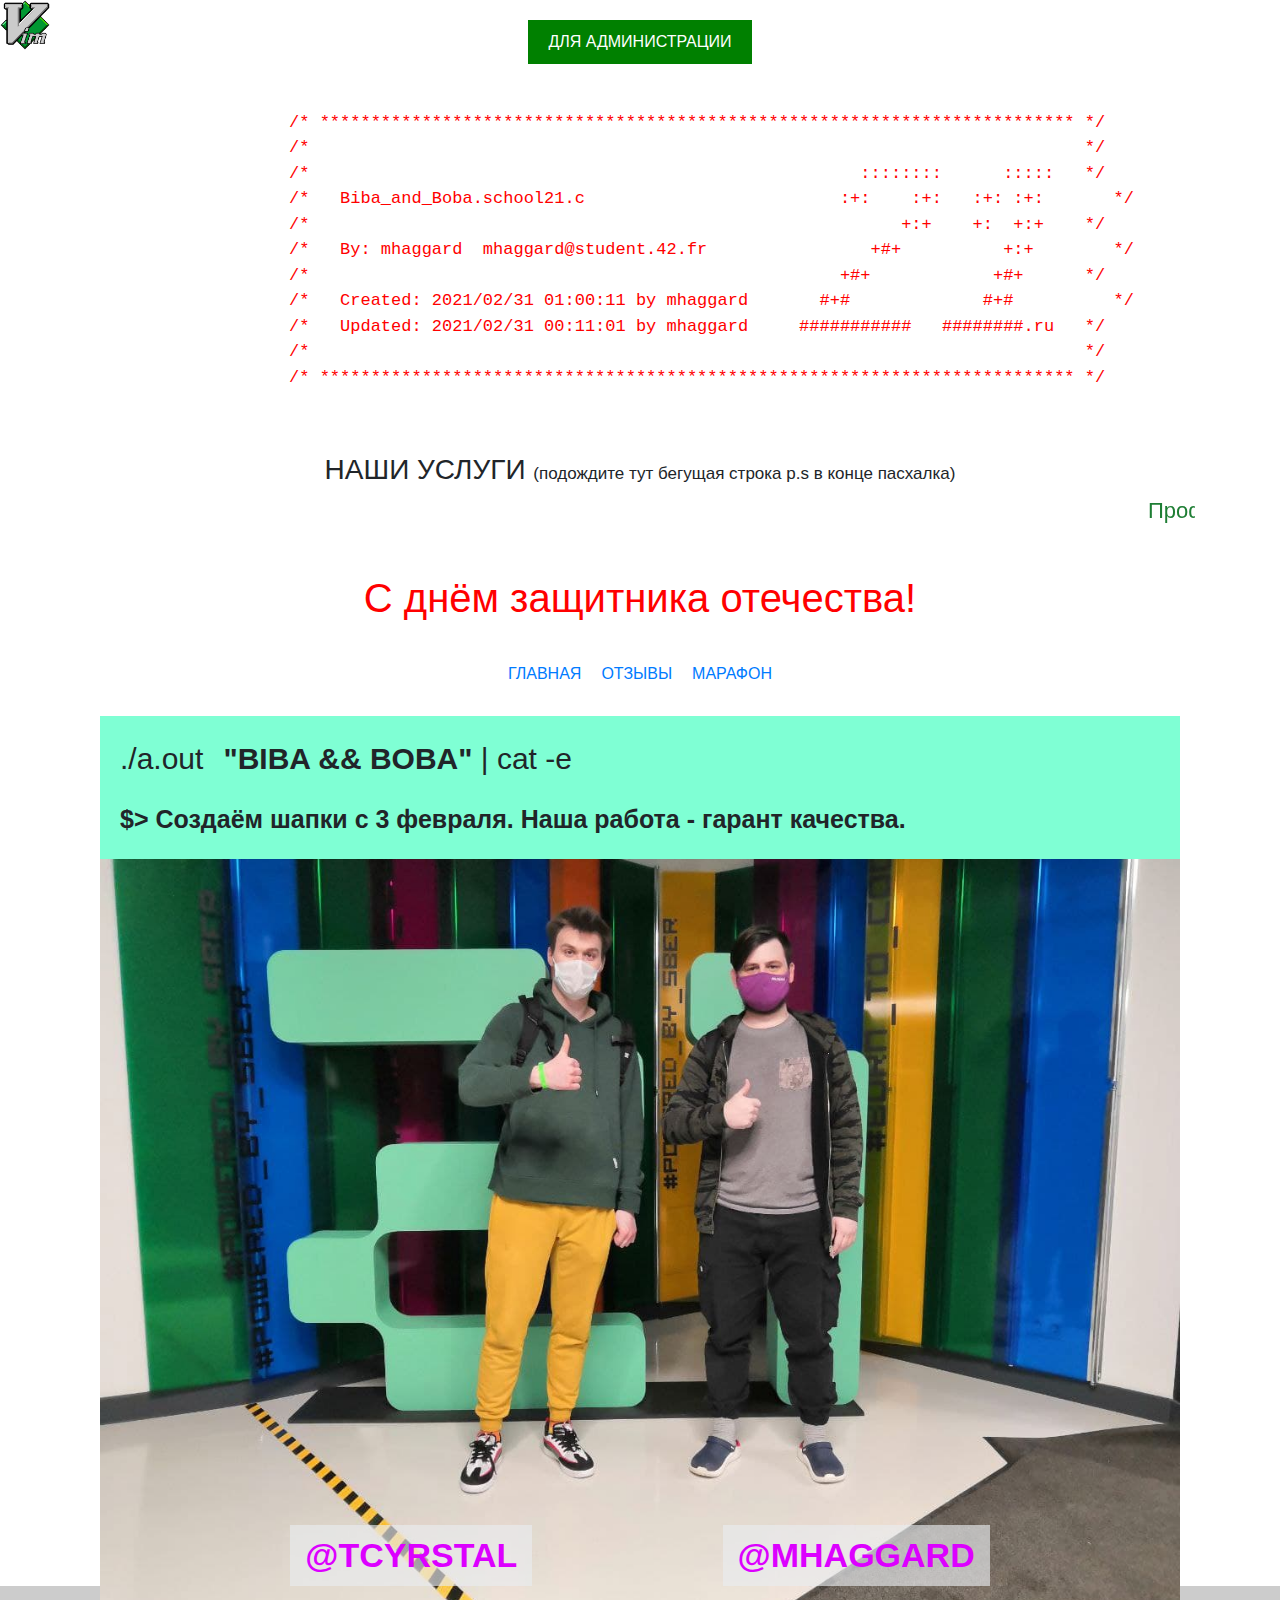
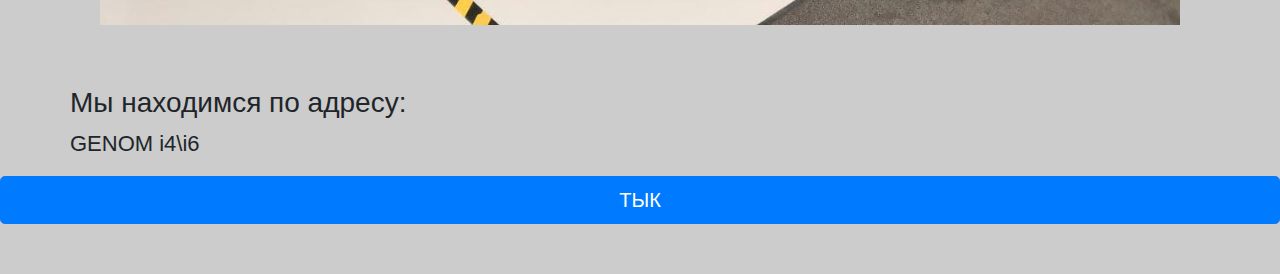
<file: index.html>
<!DOCTYPE html>
<html lang="en">
<head>
    <meta charset="UTF-8">
    <title>ft_putchar</title>
    <link rel="icon" type="imgage/x-icon" href="img/c29ee2bd3200497e.gif">
    <script src="https://ajax.googleapis.com/ajax/libs/jquery/3.5.1/jquery.min.js"></script>
    <link rel="stylesheet" href="https://maxcdn.bootstrapcdn.com/bootstrap/4.0.0/css/bootstrap.min.css" integrity="sha384-Gn5384xqQ1aoWXA+058RXPxPg6fy4IWvTNh0E263XmFcJlSAwiGgFAW/dAiS6JXm" crossorigin="anonymous">
    <script src="https://maxcdn.bootstrapcdn.com/bootstrap/4.0.0/js/bootstrap.min.js" integrity="sha384-JZR6Spejh4U02d8jOt6vLEHfe/JQGiRRSQQxSfFWpi1MquVdAyjUar5+76PVCmYl" crossorigin="anonymous"></script>
    <link rel="stylesheet" href="./css/style.css">
    <script src="js/script.js"></script>

</head>
<body>
    <div class="container">
        <button class="adm" data-toggle="modal"  data-target="#myModal2" >ДЛЯ АДМИНИСТРАЦИИ</button>
        <div class="header_top">
            <pre>
                <code>
                    /* ************************************************************************** */
                    /*                                                                            */
                    /*                                                      ::::::::      :::::   */
                    /*   Biba_and_Boba.school21.c                         :+:    :+:   :+: :+:	  */
                    /*                                                          +:+    +:  +:+    */
                    /*   By: mhaggard  mhaggard@student.42.fr                +#+          +:+ 	  */
                    /*                                                    +#+            +#+      */
                    /*   Created: 2021/02/31 01:00:11 by mhaggard       #+#             #+# 	  */
                    /*   Updated: 2021/02/31 00:11:01 by mhaggard     ###########   ########.ru   */
                    /*                                                                            */
                    /* ************************************************************************** */
            </code>
            </pre>
        </div>
        <header>
            <div class="run-line">
                <h3>НАШИ УСЛУГИ <span>(подождите тут бегущая строка p.s в конце пасхалка)</span></h3>
                <marquee class="run">Профессиональная установка шапок, настройка VIM (добавление цифр, выход из VIM, открытие второго терминала), удаление папок, делаем git commit c февраля 2021! Лол, пасхалки не будет =)</marquee>
            </div>
            <div>
                <h1 class="prasd">С днём защитника отечества!</h1>
            </div>
            <nav class="menu">
                <a href="./">ГЛАВНАЯ</a>
                <a href="./feedback.html">ОТЗЫВЫ</a>
                <a href="./marathon.html">МАРАФОН</a>
            </nav>
        </header>
        <div class="container">
            <div class="row">
                <div class="col-md-12">
                    <div class="title-main">
                        <div class="title"><span class="a-out">./a.out</span>"<span class="c-one">B</span><span class="c-two">I</span><span class="c-three">B</span><span class="c-four">A</span> && BOBA" <span class="a-out">| cat -e</span></div>
                        <div class="pre-title">
                            $> Создаём шапки с 3 февраля. Наша работа - гарант качества.
                        </div>
                    </div>
                    <img class="img-main" src="img/photo_2021-02-20_16-33-51 (3).jpg">
                    <div class="nickname">
                        <div>@TCYRSTAL</div>
                        <div>@MHAGGARD</div>
                    </div>
                </div>
            </div>

        </div>
    </div>
    <footer>
        <div class="container">
            <div class="row addres">
                <h3>Мы находимся по адресу:</h3>
                <p>GENOM i4\i6</p>
            </div>
        </div>
        <button type="button" class="btn btn-primary btn-lg" data-toggle="modal" data-target="#myModal">
            ТЫК
        </button>
        <a name="admin"></a>
    </footer>
    <!-- Модальное окно -->
    <div class="modal fade" id="myModal" tabindex="-1" role="dialog" aria-labelledby="myModalLabel" aria-hidden="true">
        <div class="modal-dialog" role="document">
            <div class="modal-content">
                <div class="modal-header">
                    <h4 class="modal-title" id="myModalLabel">Ну что ДОТЫКАЛСЯ!</h4>
                </div>
                <div class="modal-body">
                    <img src="img/2021-02-21_18-37-44.png">
                </div>
                <div class="modal-footer">
                    <button type="button" class="btn btn-secondary" data-dismiss="modal">Получть тиж</button>
                </div>
            </div>
        </div>
    </div>
    <div class="modal fade" id="myModal2" tabindex="-1" role="dialog" aria-labelledby="myModalLabel" aria-hidden="true">
        <div class="modal-dialog" role="document">
            <div class="modal-content">
                <div class="modal-header">
                </div>
                <div class="modal-body">
                    <h3 class="adm-h">Для Администрации Школы</h3>
                    <p class="adm-p">Всё это является лишь шуткой. Мы не предоставляем никаких улуг (соре). Мы просто веселые ребята.</p>
                </div>
                <div class="modal-footer">
                    <button type="button" class="btn btn-secondary" data-dismiss="modal">Закрыть</button>
                </div>
            </div>
        </div>
    </div>
</body>
</html>
</file>
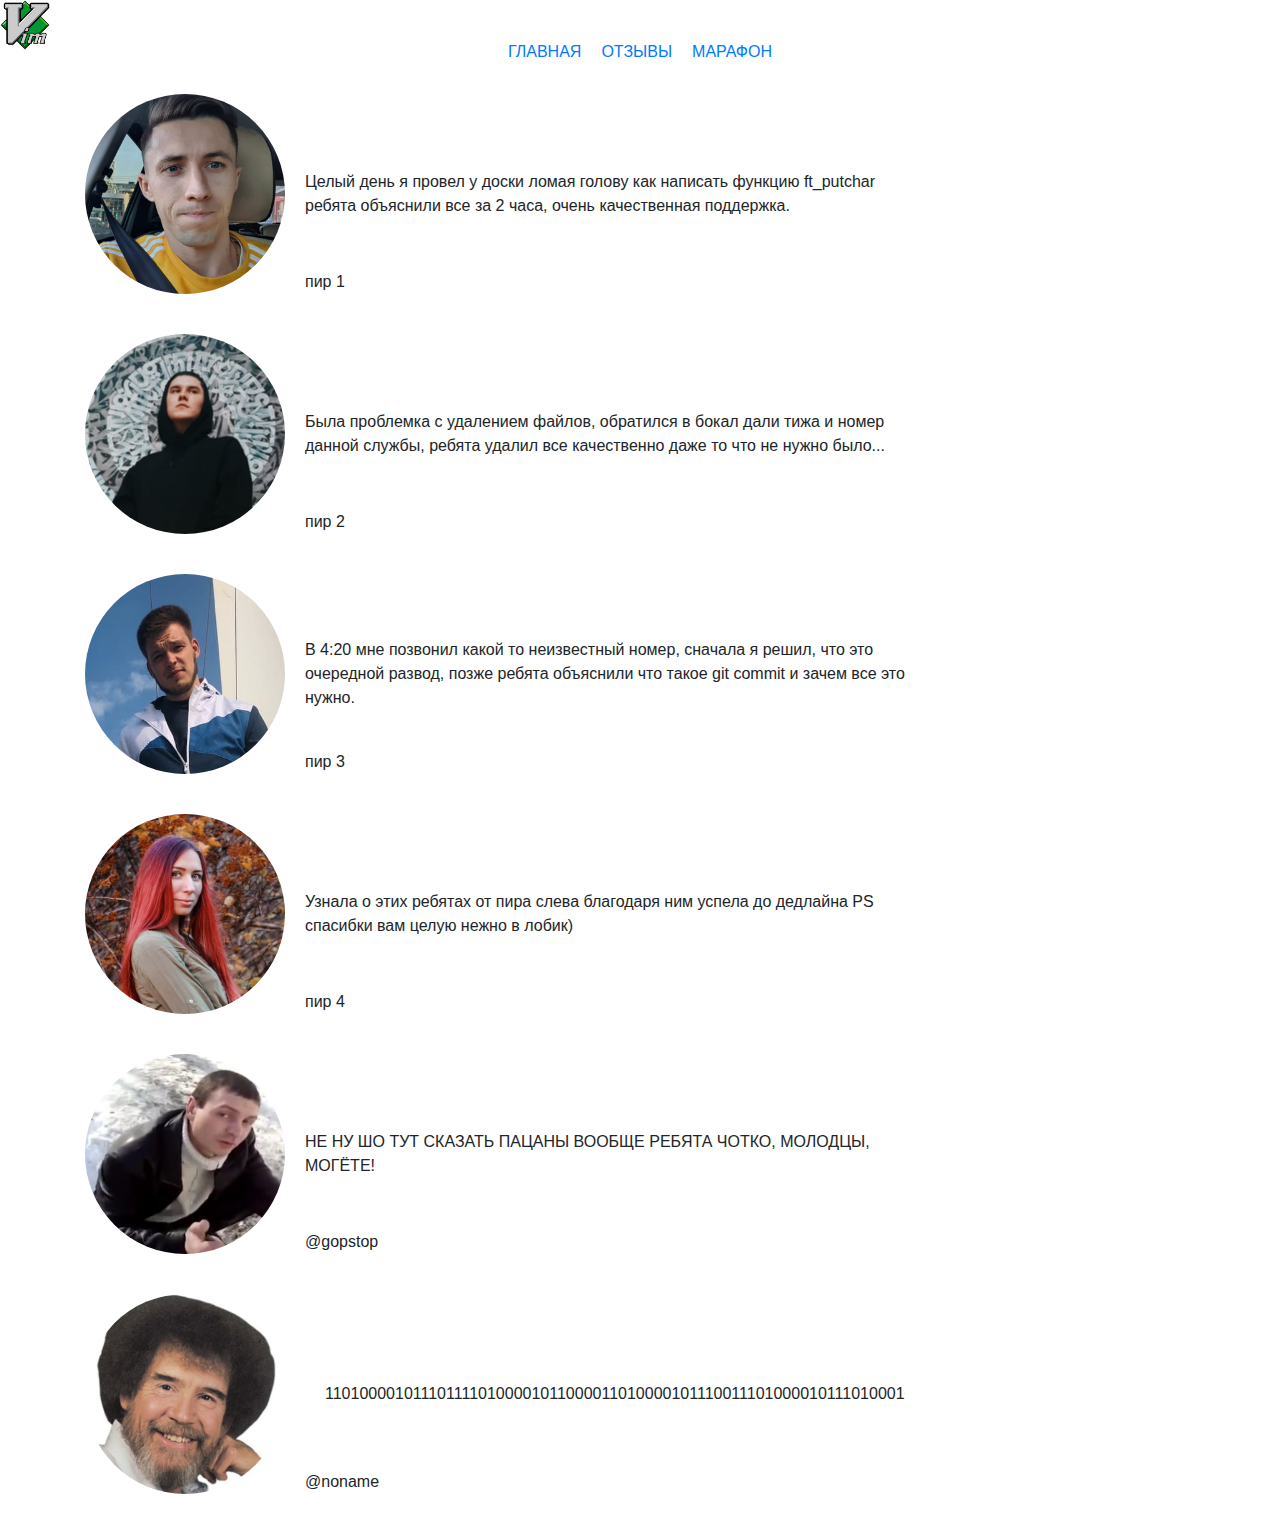
<file: feedback.html>
<!DOCTYPE html>
<html lang="en">
<head>
    <meta charset="UTF-8">
    <title>ft_putnumber</title>
    <link rel="icon" type="imgage/x-icon" href="img/c29ee2bd3200497e.gif">
    <link rel="stylesheet" href="https://maxcdn.bootstrapcdn.com/bootstrap/4.0.0/css/bootstrap.min.css" integrity="sha384-Gn5384xqQ1aoWXA+058RXPxPg6fy4IWvTNh0E263XmFcJlSAwiGgFAW/dAiS6JXm" crossorigin="anonymous">
    <script src="https://maxcdn.bootstrapcdn.com/bootstrap/4.0.0/js/bootstrap.min.js" integrity="sha384-JZR6Spejh4U02d8jOt6vLEHfe/JQGiRRSQQxSfFWpi1MquVdAyjUar5+76PVCmYl" crossorigin="anonymous"></script>
    <link rel="stylesheet" href="css/style.css">
    <script src="js/script.js"></script>
</head>
<body>
    <header style="margin-top: 40px">
        <nav class="menu">
            <a href="./">ГЛАВНАЯ</a>
            <a href="./feedback.html">ОТЗЫВЫ</a>
            <a href="./marathon.html">МАРАФОН</a>
        </nav>
    </header>
    <div class="container">
        <div class="feedback-main">
            <div class="feedback-item">
                <div class="f-image">
                    <img src="img/Дядя Лёша.jpg">
                </div>
                <div class="f-text">
                    Целый день я провел у доски ломая голову как написать функцию ft_putchar ребята объяснили все за 2 часа, очень качественная поддержка.
                </div>
                <div class="from-who">
                    пир 1
                </div>
            </div>
            <div class="feedback-item">
                <div class="f-image">
                    <img src="img/булат.jpg">
                </div>
                <div class="f-text">
                    Была проблемка с удалением файлов,
                    обратился в бокал дали тижа и номер
                    данной службы, ребята удалил все качественно даже то что не нужно было...
                </div>
                <div class="from-who">
                    пир 2
                </div>
            </div>
            <div class="feedback-item">
                <div class="f-image">
                    <img src="img/никита.jpg">
                </div>
                <div class="f-text">
                    В 4:20 мне позвонил какой то неизвестный номер, сначала я решил, что это очередной развод,
                    позже ребята объяснили что такое git commit и зачем все это нужно.
                </div>
                <div class="from-who">
                    пир 3
                </div>
            </div>
            <div class="feedback-item">
                <div class="f-image">
                    <img src="img/лиля.jpg">
                </div>
                <div class="f-text">
                    Узнала о этих ребятах от пира слева
                    благодаря ним успела до дедлайна
                    PS  спасибки вам целую нежно в лобик)
                </div>
                <div class="from-who">
                    пир 4
                </div>
            </div>
            <div class="feedback-item">
                <div class="f-image">
                    <img src="img/какой%20то%20рандом%20(пацаны%20вообще%20ребята).jpg" height="640" width="640"/>
                </div>
                <div class="f-text">
                    НЕ НУ ШО ТУТ СКАЗАТЬ
                    ПАЦАНЫ ВООБЩЕ РЕБЯТА
                    ЧОТКО, МОЛОДЦЫ, МОГЁТЕ!
                </div>
                <div class="from-who">
                    @gopstop
                </div>
            </div>
            <div class="feedback-item">
                <div class="f-image">
                    <img src="img/какой%20то%20хуй.jpg">
                </div>
                <div class="f-text">
                    <div class="f-text-lol">
                    [base64]
                    </div>
                </div>
                <div class="from-who">
                    @noname
                </div>
            </div>
        </div>
    </div>
</body>
</html>
</file>
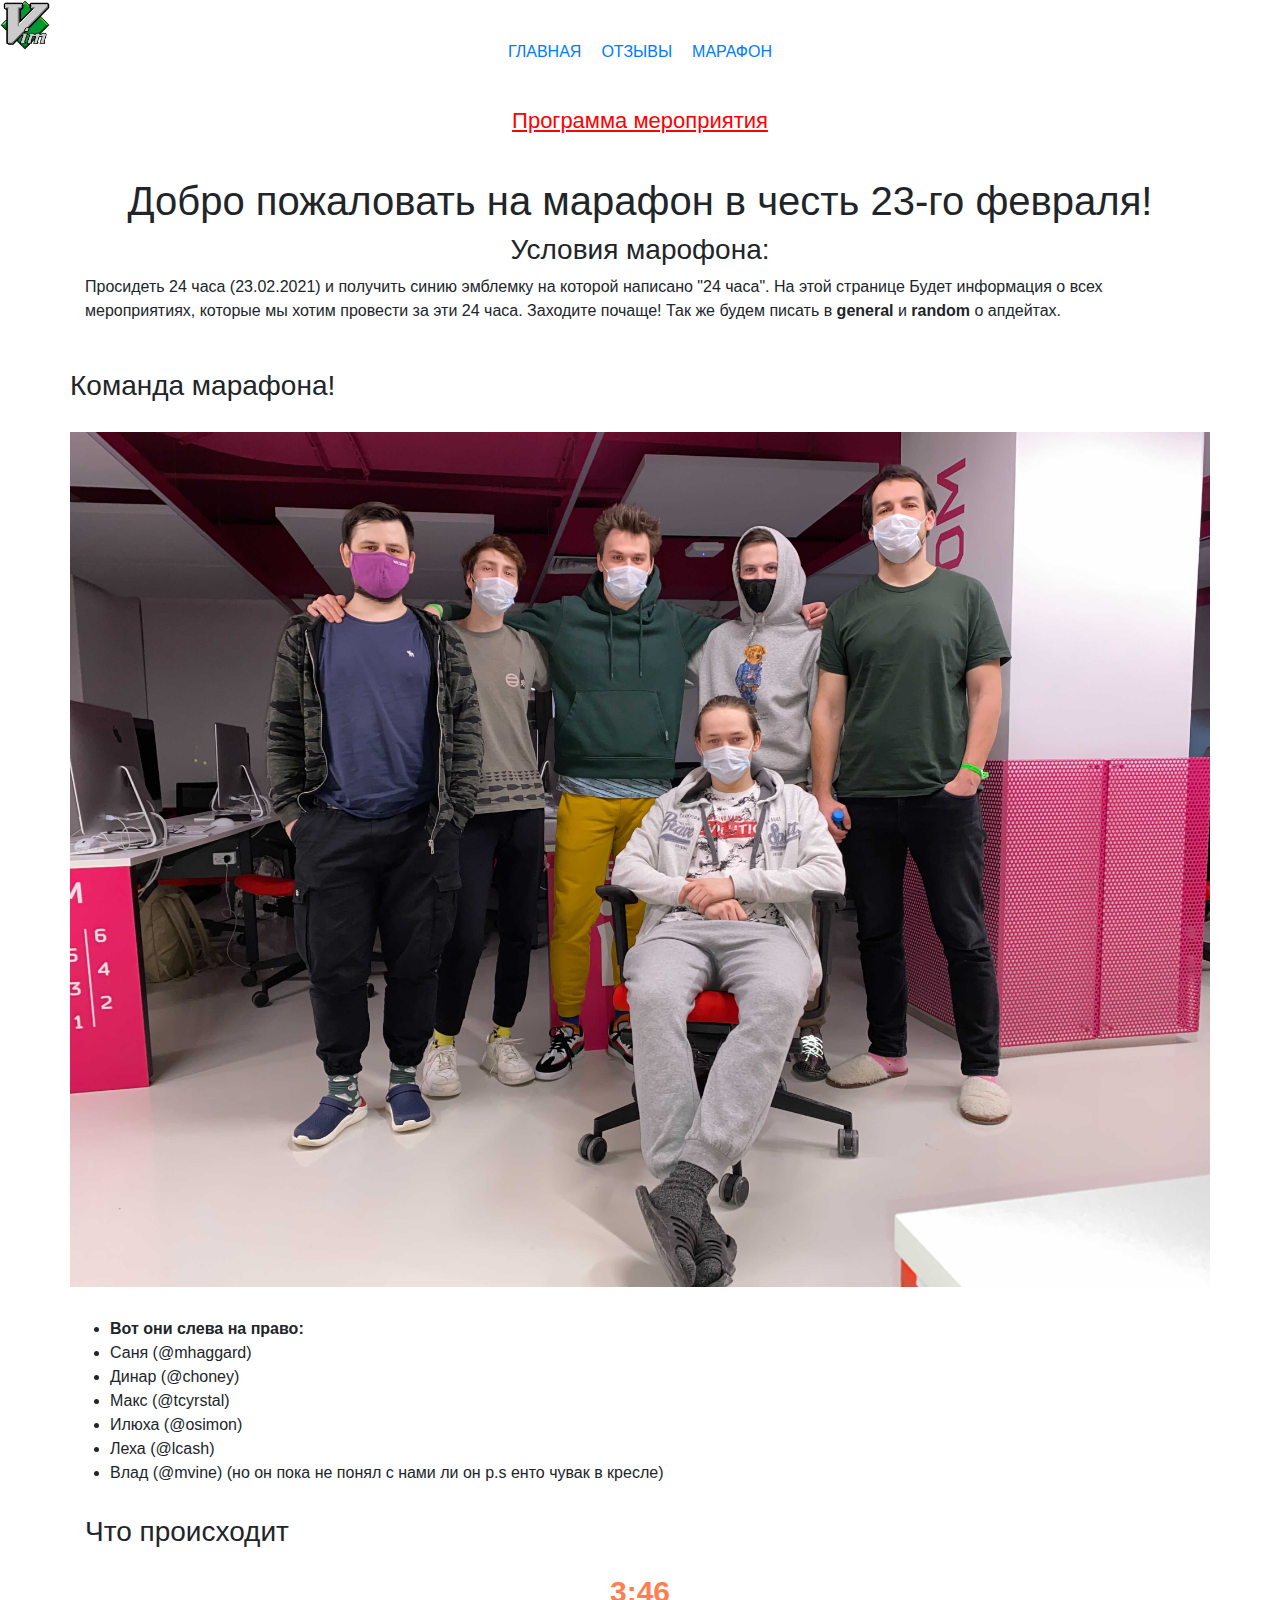
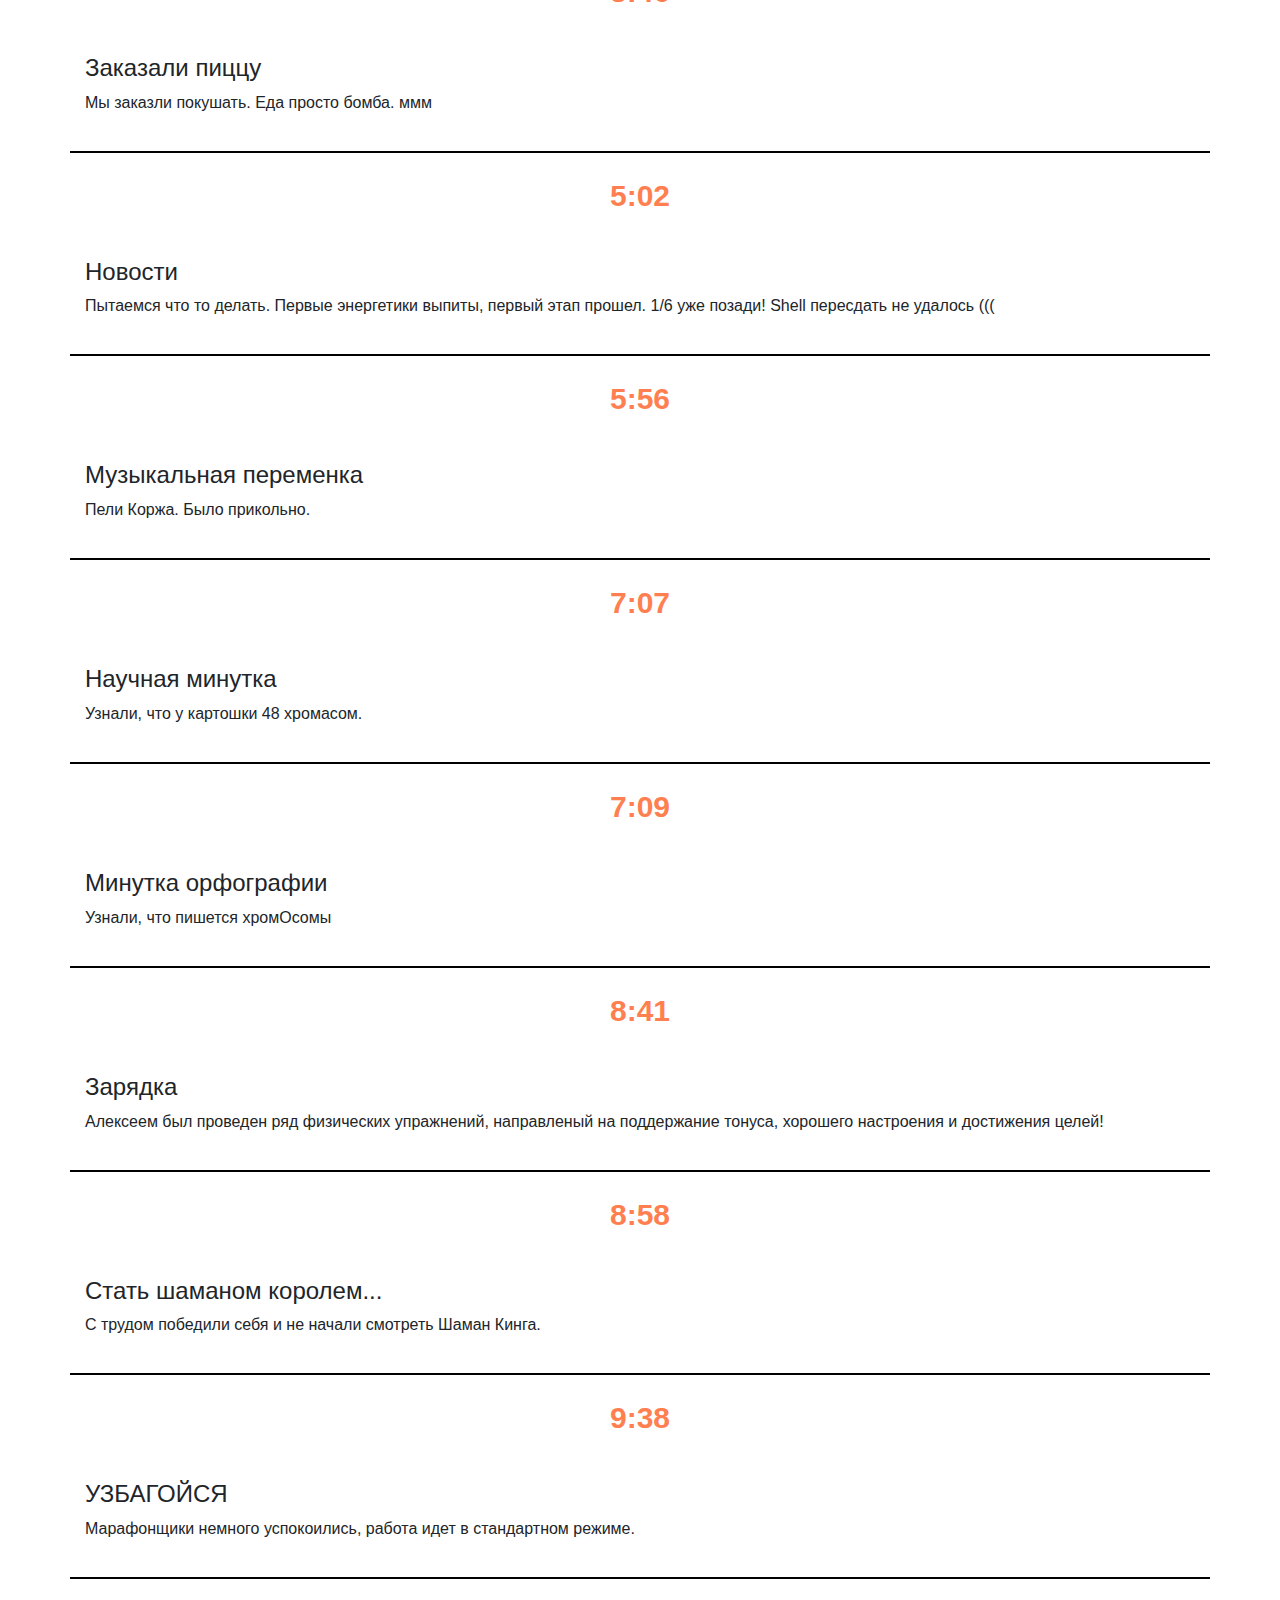
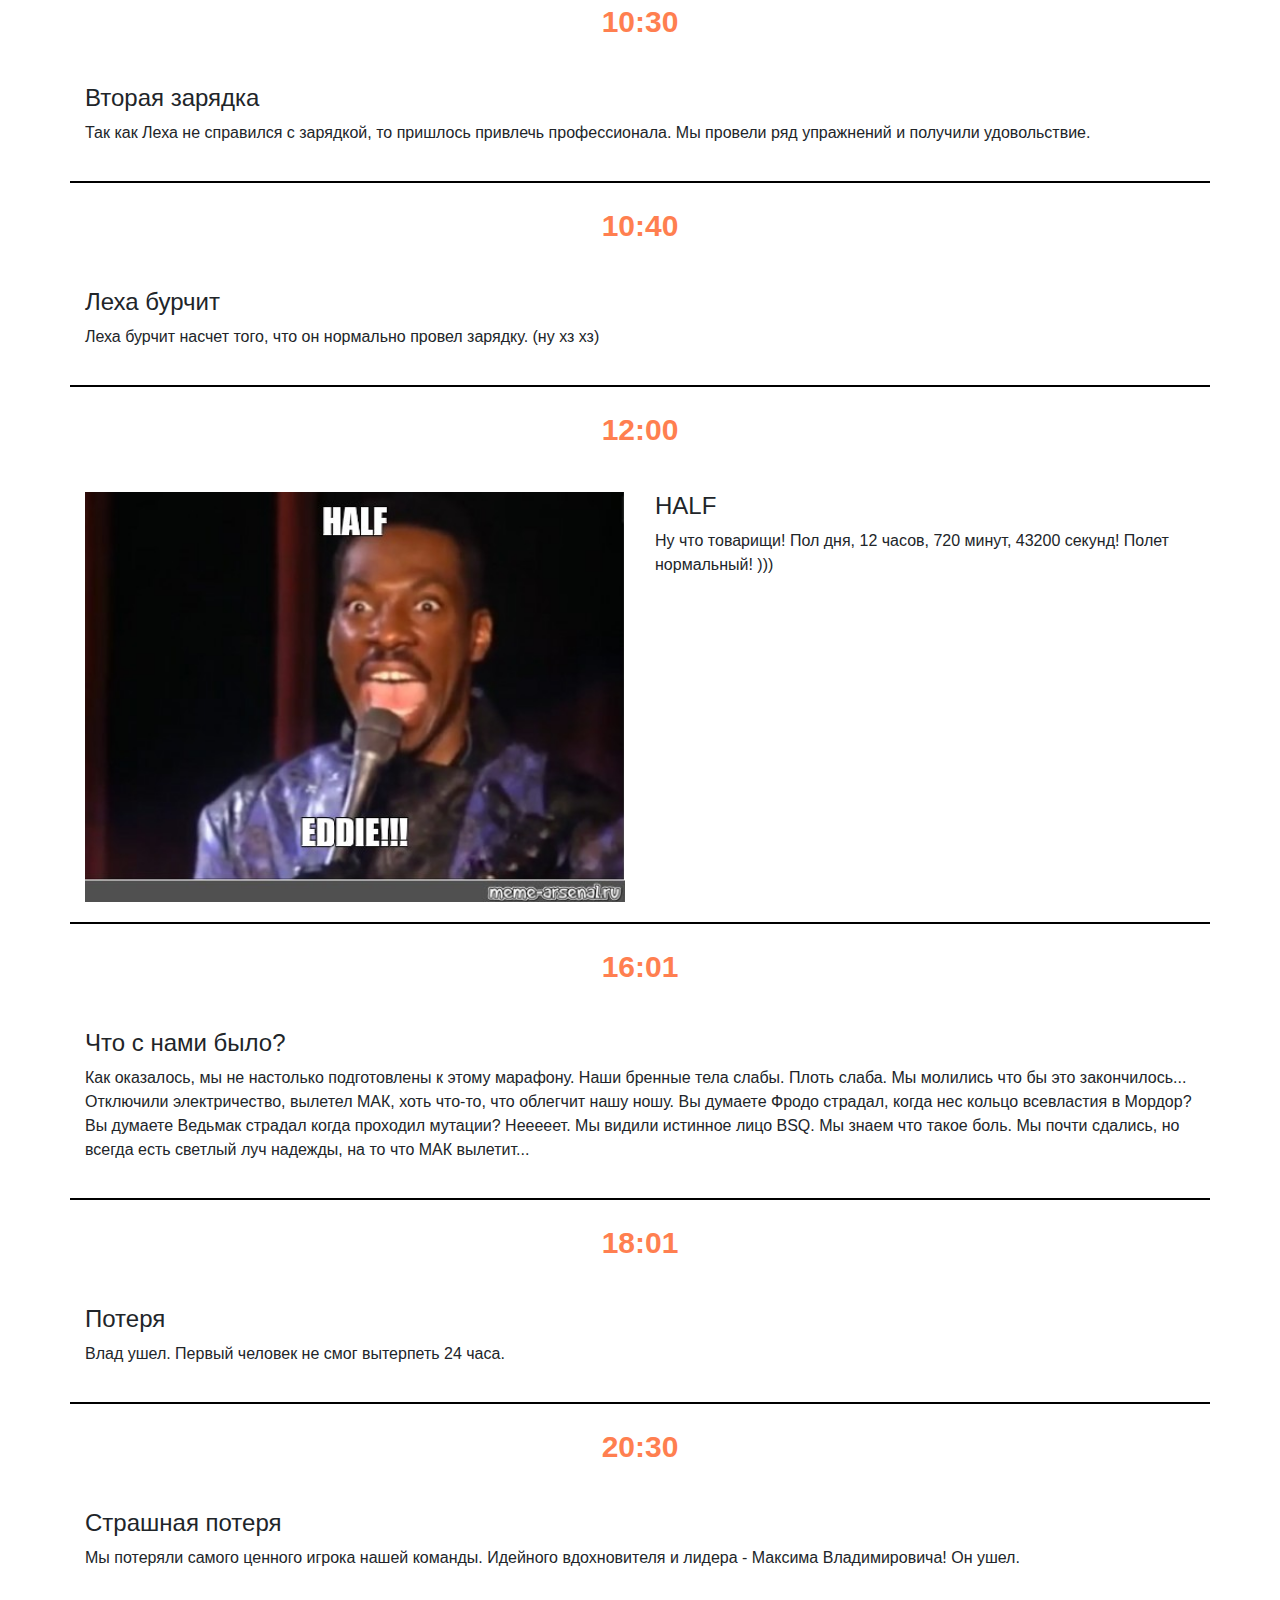
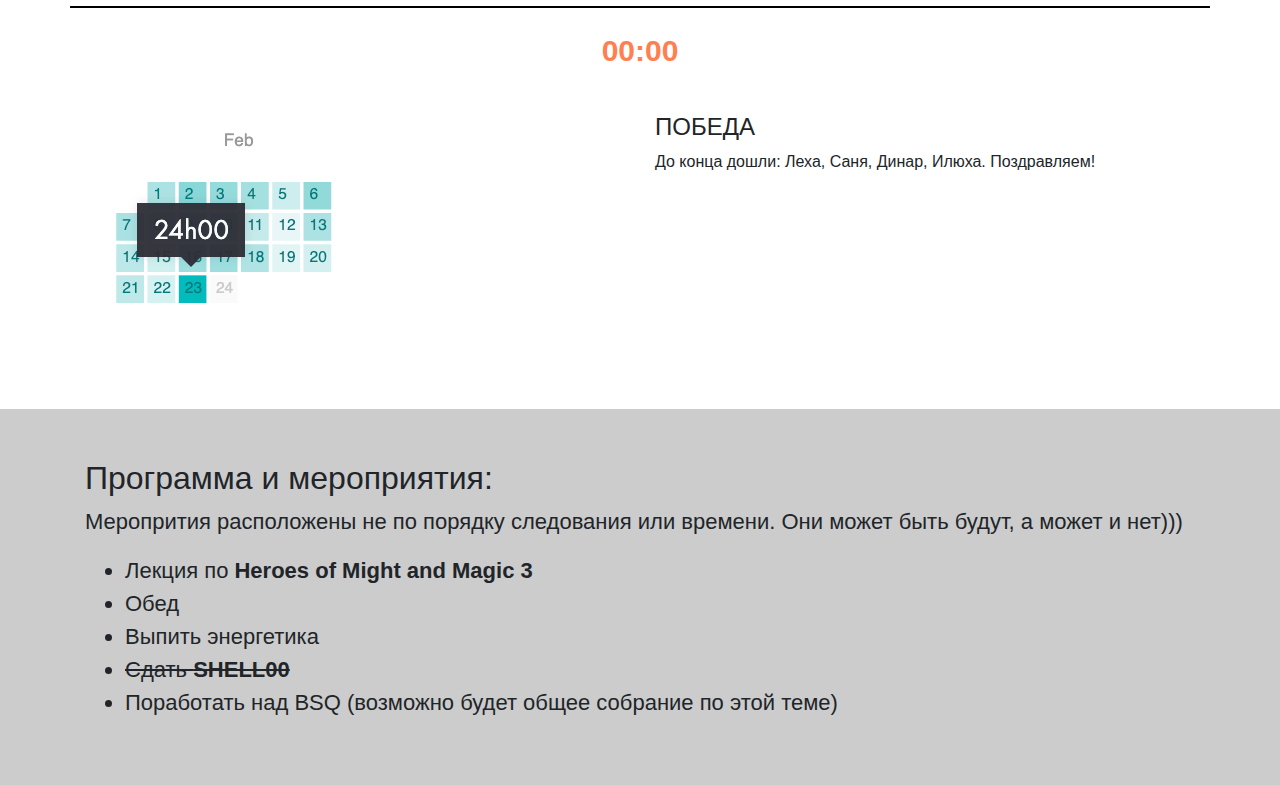
<file: marathon.html>
<!DOCTYPE html>
<html lang="en">
<head>
    <meta charset="UTF-8">
    <title>ft_function</title>
    <link rel="icon" type="imgage/x-icon" href="img/c29ee2bd3200497e.gif">
    <link rel="stylesheet" href="https://maxcdn.bootstrapcdn.com/bootstrap/4.0.0/css/bootstrap.min.css" integrity="sha384-Gn5384xqQ1aoWXA+058RXPxPg6fy4IWvTNh0E263XmFcJlSAwiGgFAW/dAiS6JXm" crossorigin="anonymous">
    <script src="https://maxcdn.bootstrapcdn.com/bootstrap/4.0.0/js/bootstrap.min.js" integrity="sha384-JZR6Spejh4U02d8jOt6vLEHfe/JQGiRRSQQxSfFWpi1MquVdAyjUar5+76PVCmYl" crossorigin="anonymous"></script>
    <link rel="stylesheet" href="css/style.css">
    <script src="js/script.js"></script>
</head>
<body>
    <header style="margin-top: 40px">
        <nav class="menu">
            <a href="./">ГЛАВНАЯ</a>
            <a href="./feedback.html">ОТЗЫВЫ</a>
            <a href="./marathon.html">МАРАФОН</a>
        </nav>
        <a class="program-m" href="#prg">Программа мероприятия</a>
    </header>
    <div class="container marafon">
        <h1>Добро пожаловать на марафон в честь 23-го февраля!</h1>
        <h3>Условия марофона:</h3>
        <p>Просидеть 24 часа (23.02.2021) и получить синию эмблемку на которой написано "24 часа". На этой странице Будет информация о всех мероприятиях, которые мы хотим провести за эти 24 часа. Заходите почаще! Так же будем писать в <b>general</b> и <b>random </b> о апдейтах.</p>
        <div class="row image-mar">
            <h3>Команда марафона!</h3>
            <img src="./img/image_from_ios.jpg" alt="photo">
            <ul>
                <li> <b>Вот они слева на право:</b></li>
                <li>Саня (@mhaggard)</li>
                <li>Динар (@choney)</li>
                <li>Макс (@tcyrstal)</li>
                <li>Илюха (@osimon)</li>
                <li>Леха (@lcash)</li>
                <li>Влад (@mvine) (но он пока не понял с нами ли он p.s енто чувак в кресле)</li>
            </ul>
        </div>
    </div>
    <div class="container what-happend">
        <h3 class="title-gg">Что происходит</h3>

        <div class="what-happend_item-time">3:46</div>
        <div class="what-happend_item row">
            <div class="col-md-12">
                <h4>Заказали пиццу</h4>
                <p>Мы заказли покушать. Еда просто бомба. ммм</p>
            </div>
        </div>
        <div class="what-happend_item-time">5:02</div>
        <div class="what-happend_item row">
            <div class="col-md-12">
                <h4>Новости</h4>
                <p>Пытаемся что то делать. Первые энергетики выпиты, первый этап прошел. 1/6 уже позади! Shell пересдать не удалось ((( </p>
            </div>
        </div>
        <div class="what-happend_item-time">5:56</div>
        <div class="what-happend_item row">
            <div class="col-md-12">
                <h4>Музыкальная переменка</h4>
                <p>Пели Коржа. Было прикольно.</p>
            </div>
        </div>
        <div class="what-happend_item-time">7:07</div>
        <div class="what-happend_item row">
            <div class="col-md-12">
                <h4>Научная минутка</h4>
                <p>Узнали, что у картошки 48 хромасом.</p>
            </div>
        </div>
        <div class="what-happend_item-time">7:09</div>
        <div class="what-happend_item row">
            <div class="col-md-12">
                <h4>Минутка орфографии</h4>
                <p>Узнали, что пишется хромОсомы</p>
            </div>
        </div>
        <div class="what-happend_item-time">8:41</div>
        <div class="what-happend_item row">
            <div class="col-md-12">
                <h4>Зарядка</h4>
                <p>Алексеем был проведен ряд физических упражнений, направленый на поддержание тонуса, хорошего настроения и достижения целей!</p>
            </div>
        </div>
        <div class="what-happend_item-time">8:58</div>
        <div class="what-happend_item row">
            <div class="col-md-12">
                <h4>Стать шаманом королем...</h4>
                <p>С трудом победили себя и не начали смотреть Шаман Кинга. </p>
            </div>
        </div>
        <div class="what-happend_item-time">9:38</div>
        <div class="what-happend_item row">
            <div class="col-md-12">
                <h4>УЗБАГОЙСЯ</h4>
                <p>Марафонщики немного успокоились, работа идет в стандартном режиме.</p>
            </div>
        </div>
        <div class="what-happend_item-time">10:30</div>
        <div class="what-happend_item row">
            <div class="col-md-12">
                <h4>Вторая зарядка</h4>
                <p>Так как Леха не справился с зарядкой, то пришлось привлечь профессионала. Мы провели ряд упражнений и получили удовольствие.</p>
            </div>
        </div>
        <div class="what-happend_item-time">10:40</div>
        <div class="what-happend_item row">
            <div class="col-md-12">
                <h4>Леха бурчит</h4>
                <p>Леха бурчит насчет того, что он нормально провел зарядку. (ну хз хз)</p>
            </div>
        </div>
        <div class="what-happend_item-time">12:00</div>
        <div class="what-happend_item row">
            <div class="col-md-6">
                <img width="100%" src="./img/09d221c9cd4415eab0aecc582f70b9b2.jpg" alt="half">
            </div> 
            <div class="col-md-6">
                <h4>HALF</h4>
                <p>Ну что товарищи! Пол дня, 12 часов, 720 минут, 43200 секунд! Полет нормальный! )))</p>
            </div>
        </div>
        <div class="what-happend_item-time">16:01</div>
        <div class="what-happend_item row">
            <div class="col-md-12">
                <h4>Что с нами было?</h4>
                <p>Как оказалось, мы не настолько подготовлены к этому марафону. Наши бренные тела слабы. Плоть слаба. Мы молились что бы это закончилось... Отключили электричество, вылетел МАК, хоть что-то, что облегчит нашу ношу. Вы думаете Фродо страдал, когда нес кольцо всевластия в Мордор? Вы думаете Ведьмак страдал когда проходил мутации? Нееееет. Мы видили истинное лицо BSQ. Мы знаем что такое боль. Мы почти сдались, но всегда есть светлый луч надежды, на то что МАК вылетит...</p>
            </div>
        </div>
        <div class="what-happend_item-time">18:01</div>
        <div class="what-happend_item row">
            <div class="col-md-12">
                <h4>Потеря</h4>
                <p>Влад ушел. Первый человек не смог вытерпеть 24 часа.</p>
            </div>
        </div>
        <div class="what-happend_item-time">20:30</div>
        <div class="what-happend_item row">
            <div class="col-md-12">
                <h4>Страшная потеря</h4>
                <p>Мы потеряли самого ценного игрока нашей команды. Идейного вдохновителя и лидера - Максима Владимировича! Он ушел.</p>
            </div>
        </div>
        <div class="what-happend_item-time">00:00</div>
        <div class="what-happend_item row">
            <div class="col-md-6">
                <img src="./img/screen_shot_2021-02-24_at_1.02.23_pm.png" alt="win">
            </div> 
            <div class="col-md-6">
                <h4>ПОБЕДА</h4>
                <p>До конца дошли: Леха, Саня, Динар, Илюха. Поздравляем!</p>
            </div>
        </div>
        <!-- <div class="what-happend_item row">
            <div class="col-md-6 what-happend_item-img">
            </div>
            <div class="col-md-6">
                <h4>Зарядка</h4>
                <p>Алексеем был проведен ряд физических упражнений, направленый на поддержание тонуса, хорошего настроения и достижения целей!</p>
            </div>
        </div> -->
    </div>
    <div class="bg-new">
        <div class="container program-of-m">
            <h3>Программа и мероприятия:</h3>
            <p>Меропрития расположены не по порядку следования или времени. Они может быть будут, а может и нет)))</p>
            <ul>
                <li>Лекция по <b>Heroes of Might and Magic 3</b></li>
                <li>Обед</li>
                <li>Выпить энергетика</li>
                <li><strike>Сдать <b>SHELL00</b></strike></li>
                <li>Поработать над BSQ (возможно будет общее собрание по  этой теме)</li>
            </ul>
        </div>
    </div>
    <a name="prg"></a>
</body>
</html>
</file>
<file: css/style.css>
.img-main {

    width: 100%;

}

.a-out {

    font-weight: 400;
    margin-right: 20px;

}

.header_top code {

    color: red;
    font-size: 17px;

}

.title-main {

    position: relative;
    z-index: 1000;
    background: aquamarine;
    margin-bottom: -44px;

}

.pre-title {

    font-size: 25px;
    font-weight: 600;
    padding: 0 20px 20px 20px;

}

.title {

    font-size: 30px;
    font-weight: 900;
    padding: 20px;

}

.nickname {

    color: #dc00ff;
    font-size: 34px;
    font-weight: 800;
    margin-top: -100px;
    display: flex;
    flex-direction: row;
    justify-content: space-evenly;

}

.nickname div {

    background: #e9ecefa3;
    padding: 5px 15px;

}

.menu {

    display: flex;
    justify-content: center;
    align-content: center;
    align-items: center;
    margin-bottom: 30px;
}

.run {

    color: #1e7e34;
    font-size: 22px;
    font-weight: 500;

}

.run-line h3 {

    text-align: center;

}

.run-line h3 span
{

    font-size: 17px;

}

.run-line {

    margin-bottom: 30px;

}

.menu a + a {
    margin-left: 20px;

}

.addres {

    display: flex;
    flex-direction: column;
    margin-top: 100px;

}

.f-image img {

    border-radius: 50%;
    height: 200px;
    width: 200px;

}

.f-text-lol {

    overflow: scroll;
    padding: 10px 20px;

}

.feedback-item {

    display: flex;
    flex-direction: row;
    align-items: center;
    position: relative;
    margin-bottom: 40px;

}

.from-who {

    position: absolute;
    left: 220px;
    bottom: 0;

}

.f-text {

    width: 100%;
    max-width: 600px;
    margin-left: 20px;
    font-weight: 500;

}

.addres p {

    font-size: 22px;
    font-weight: 500;

}

footer {

    background: #ccc;
    display: flex;
    flex-direction: column;
    padding-bottom: 50px;

}

footer p {



}

.adm {

    margin: 20px auto;
    display: block;
    text-align: center;
    outline: 0;
    border: 0;
    background: 0;
    color: white;
    padding: 10px 20px;
    font-weight: 400;
    background: green;

}

.adm-h {

    text-align: center;
    color: red;

}

.adm-p {

    color: red;
    text-align: center;

}


.marafon h1, .marafon h3 {

    text-align: center;

}

.image-mar img {

    display: block;
    width: 100%;
    height: 100%;

}

.image-mar h3 {

    text-align: center;
    margin: 30px 0;

}

.image-mar ul {

    margin: 30px 0;

}

.program-m {

    display: block;
    width: 100%;
    text-align: center;
    color: red;
    font-size: 22px;
    font-weight: 500;
    text-decoration: underline;
    margin: 40px 0;

}

.prasd {

    text-align: center;
    color: red;
    margin: 40px 0;

}

.program-of-m h3 {

    font-size: 32px;;

}

.program-of-m p {

font-size: 22px;

}

.program-of-m ul li {

font-size: 22px;

}

.bg-new {

    padding: 50px 0;
    background: #ccc;

}

.what-happend_item-img  {

    display: flex;
    justify-content: center;
    align-items: center;

}

.what-happend_item {

    padding: 20px 0;
    border-bottom: 2px solid black;
    margin-bottom: 20px;

}

.what-happend_item:last-child {

    border-bottom: 0;

}

.what-happend_item-img img {

    max-width: 300px;
    max-height: 300px;

}

.what-happend_item-time {

    text-align: center;
    font-weight: 800;
    font-size: 30px;
    color: coral;
    margin: 20px 0;

}
</file>
